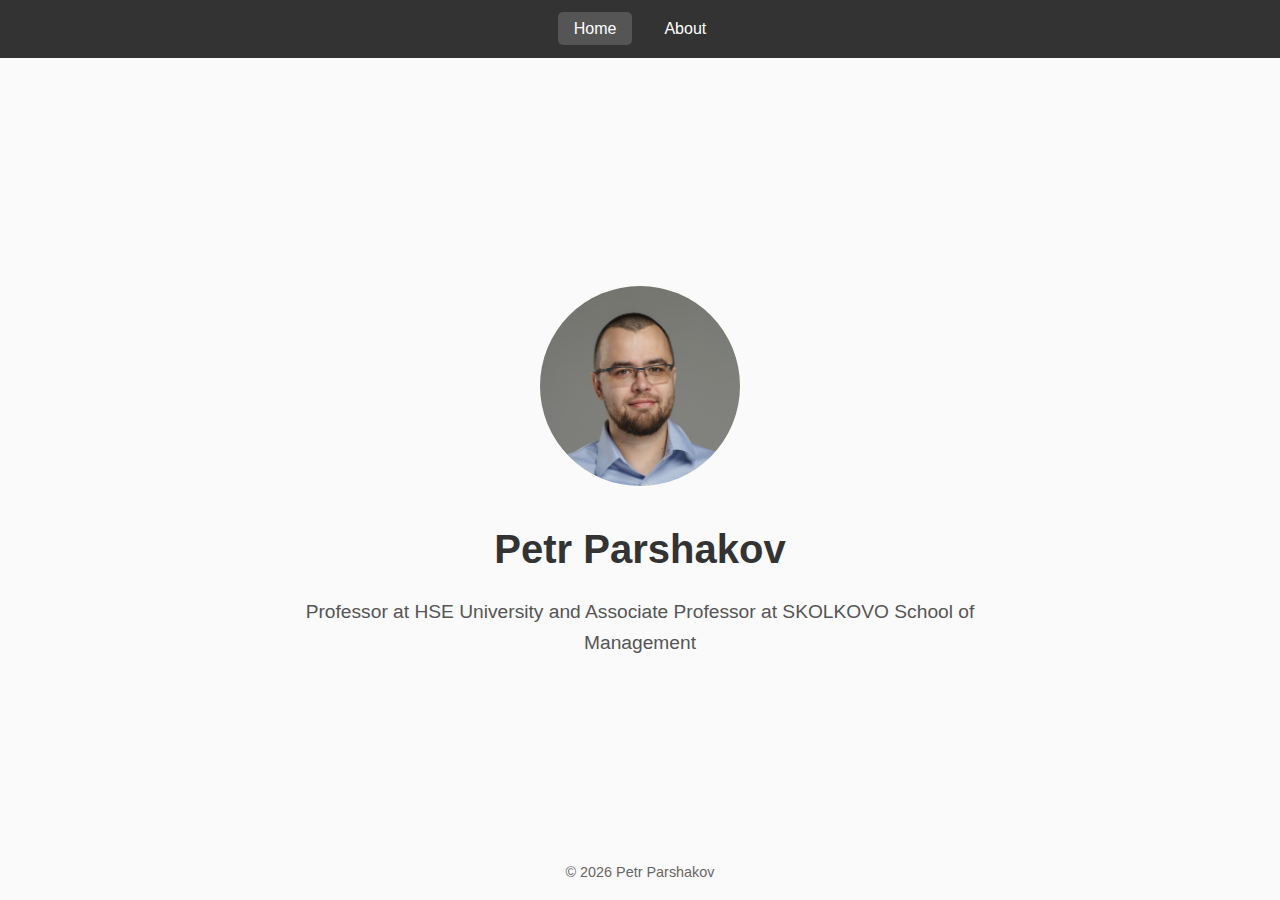
<file: index.html>
<!DOCTYPE html>
<html lang="en">
<head>
  <meta charset="UTF-8" />
  <meta name="viewport" content="width=device-width, initial-scale=1.0"/>
  <title>Petr Parshakov – Home</title>

  <!-- Favicon Links -->
  <link rel="icon" type="image/png" href="favicon-32x32.png" sizes="32x32" />
  <link rel="icon" type="image/png" href="favicon-16x16.png" sizes="16x16" />
  <link rel="icon" type="image/png" href="favicon-48x48.png" sizes="48x48" />
  
  <!-- iOS Icons -->
  <link rel="apple-touch-icon" href="apple-icon-57x57.png" sizes="57x57" />
  <link rel="apple-touch-icon" href="apple-icon-72x72.png" sizes="72x72" />
  <link rel="apple-touch-icon" href="apple-icon-114x114.png" sizes="114x114" />
  <link rel="apple-touch-icon" href="apple-icon-144x144.png" sizes="144x144" />
  
  <!-- Android Icon -->
  <link rel="icon" href="android-icon-192x192.png" sizes="192x192" />
  
  <link rel="stylesheet" href="styles.css" />
</head>

<body>
  <!-- Navigation (optional) -->
  <nav>
    <ul>
      <li><a href="index.html" class="active">Home</a></li>
      <li><a href="about.html">About</a></li>
    </ul>
  </nav>

  <!-- Main Section -->
  <main>
    <section class="hero">
      <div class="hero-content">
        <div class="hero-image">
          <img src="images/petr_4.JPG" alt="Photo of Petr Parshakov" />
        </div>
        <div class="hero-text">
          <h1>Petr Parshakov</h1>
          <p>Professor at HSE University and Associate Professor at SKOLKOVO School of Management</p>
        </div>
      </div>
    </section>
  </main>

  <!-- Footer (optional) -->
  <footer>
    <p>© <span id="year"></span> Petr Parshakov</p>
  </footer>

  <script>
    // Set current year in footer
    document.getElementById('year').textContent = new Date().getFullYear();
  </script>
</body>
</html>
</file>
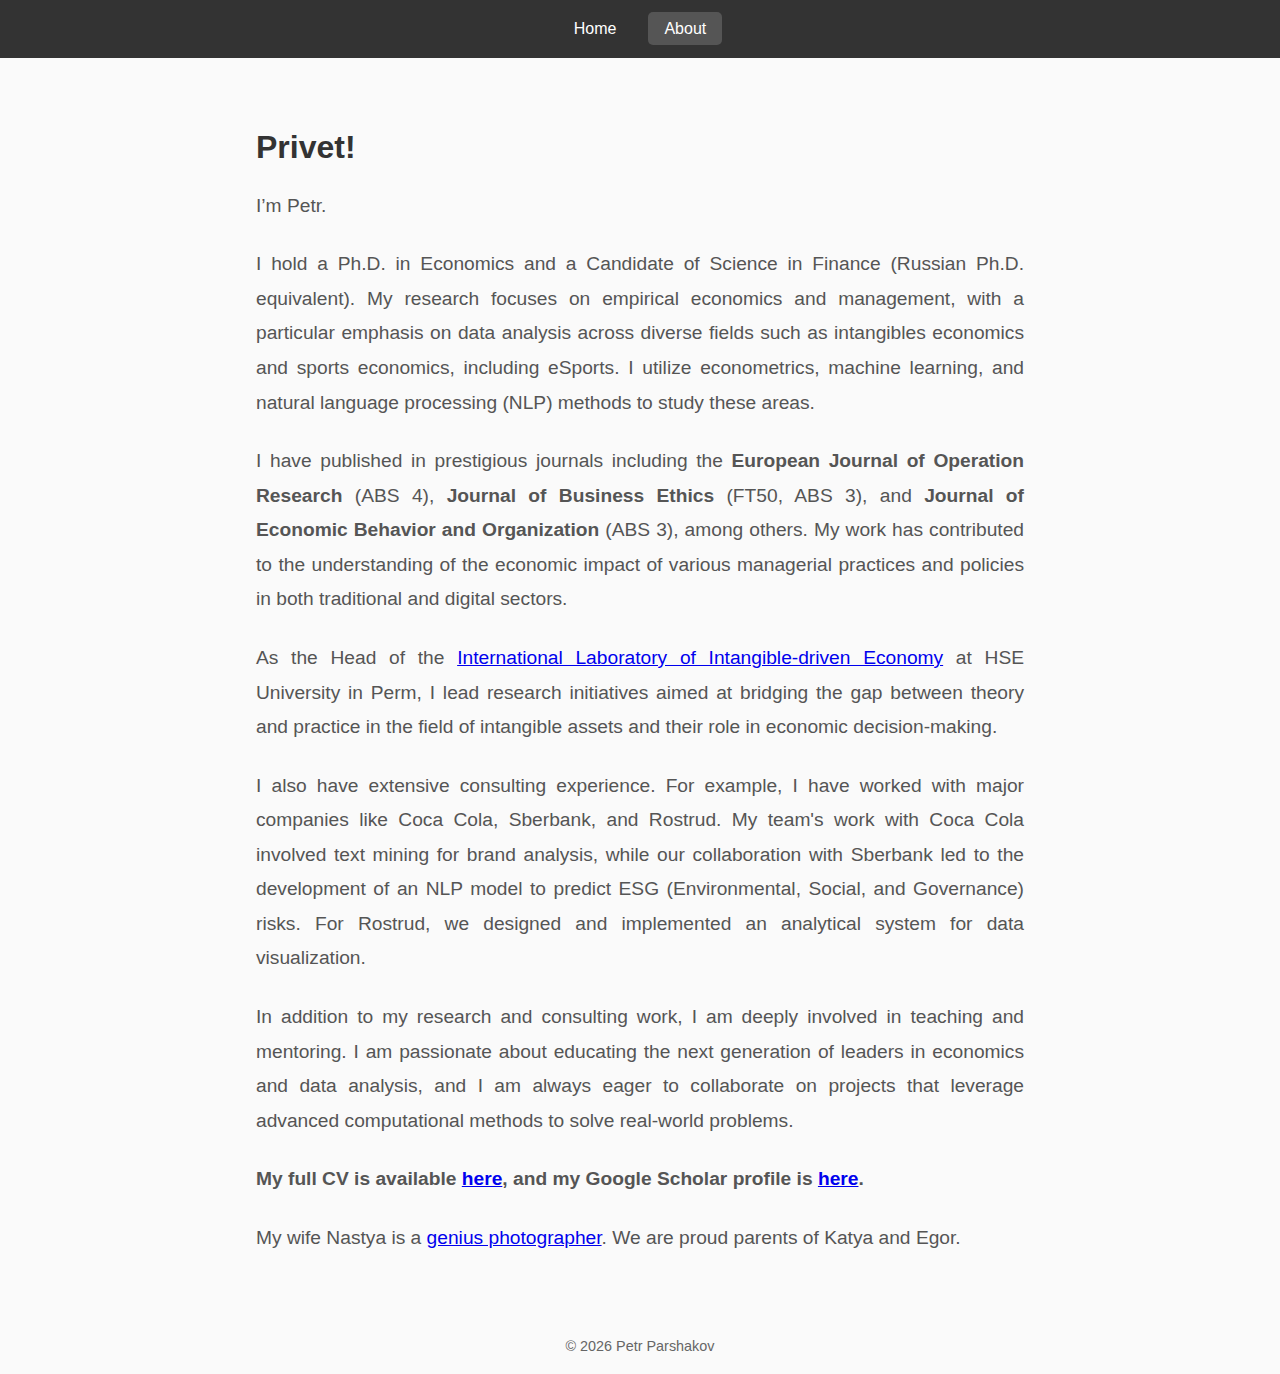
<file: about.html>
<!DOCTYPE html>
<html lang="en">
<head>
  <meta charset="UTF-8" />
  <meta name="viewport" content="width=device-width, initial-scale=1.0"/>
  <title>About – Petr Parshakov</title>

  <!-- Favicon Links -->
  <link rel="icon" type="image/png" href="favicon-32x32.png" sizes="32x32" />
  <link rel="icon" type="image/png" href="favicon-16x16.png" sizes="16x16" />
  <link rel="icon" type="image/png" href="favicon-48x48.png" sizes="48x48" />
  
  <!-- iOS Icons -->
  <link rel="apple-touch-icon" href="apple-icon-57x57.png" sizes="57x57" />
  <link rel="apple-touch-icon" href="apple-icon-72x72.png" sizes="72x72" />
  <link rel="apple-touch-icon" href="apple-icon-114x114.png" sizes="114x114" />
  <link rel="apple-touch-icon" href="apple-icon-144x144.png" sizes="144x144" />
  
  <!-- Android Icon -->
  <link rel="icon" href="android-icon-192x192.png" sizes="192x192" />
  
  <link rel="stylesheet" href="styles.css" />
</head>

<body>
  <!-- Navigation -->
  <nav>
    <ul>
      <li><a href="index.html">Home</a></li>
      <li><a href="about.html" class="active">About</a></li>
    </ul>
  </nav>

  <!-- About Section -->
  <main>
    <section class="about">
      <h2>Privet!</h2>
      <p>I’m Petr.</p>
      <p>I hold a Ph.D. in Economics and a Candidate of Science in Finance (Russian Ph.D. equivalent). My research focuses on empirical economics and management, with a particular emphasis on data analysis across diverse fields such as intangibles economics and sports economics, including eSports. I utilize econometrics, machine learning, and natural language processing (NLP) methods to study these areas.</p>
      
      <p>I have published in prestigious journals including the <strong>European Journal of Operation Research</strong> (ABS 4), <strong>Journal of Business Ethics</strong> (FT50, ABS 3), and <strong>Journal of Economic Behavior and Organization</strong> (ABS 3), among others. My work has contributed to the understanding of the economic impact of various managerial practices and policies in both traditional and digital sectors.</p>
      
      <p>As the Head of the <a href="https://idlab.hse.ru/en/" target="_blank">International Laboratory of Intangible-driven Economy</a> at HSE University in Perm, I lead research initiatives aimed at bridging the gap between theory and practice in the field of intangible assets and their role in economic decision-making.</p>
      
      <p>I also have extensive consulting experience. For example, I have worked with major companies like Coca Cola, Sberbank, and Rostrud. My team's work with Coca Cola involved text mining for brand analysis, while our collaboration with Sberbank led to the development of an NLP model to predict ESG (Environmental, Social, and Governance) risks. For Rostrud, we designed and implemented an analytical system for data visualization.</p>
      
      <p>In addition to my research and consulting work, I am deeply involved in teaching and mentoring. I am passionate about educating the next generation of leaders in economics and data analysis, and I am always eager to collaborate on projects that leverage advanced computational methods to solve real-world problems.</p>

      <p><strong>My full CV is available <a href="files/CV_Petr_Parshakov.pdf" target="_blank">here</a>, and my Google Scholar profile is <a href="https://scholar.google.com/citations?user=VDiK-bAAAAAJ&amp;hl=en" target="_blank">here</a>.</strong></p>


<p>My wife Nastya is a <a href="https://www.instagram.com/nastya.parshakova/">genius photographer</a>. We are proud parents of Katya and Egor.</p>


    </section>
  </main>

  <!-- Footer -->
  <footer>
    <p>© <span id="year"></span> Petr Parshakov</p>
  </footer>

  <script>
    // Set current year in footer
    document.getElementById('year').textContent = new Date().getFullYear();
  </script>
</body>
</html>
</file>
<file: styles.css>
/* General Resets & Basic Styling */
* {
  margin: 0;
  padding: 0;
  box-sizing: border-box;
}

body {
  font-family: Arial, sans-serif;
  line-height: 1.6;
  background-color: #fafafa;
  color: #333;
  display: flex;
  flex-direction: column;
  min-height: 100vh; /* Ensure full height for the body */
}

nav {
  background-color: #333;
  padding: 1rem 2rem;
}

nav ul {
  list-style: none;
  display: flex;
  gap: 1rem;
  justify-content: center; /* Center navigation items */
}

nav ul li a {
  color: #fff;
  text-decoration: none;
  padding: 0.5rem 1rem;
}

nav ul li a.active,
nav ul li a:hover {
  background-color: #555;
  border-radius: 5px;
}

main {
  max-width: 800px;
  margin: 2rem auto;
  padding: 0 1rem;
  flex-grow: 1; /* Allow main content to take up remaining space */
}

/* Hero Section - Adjusted for Better Vertical Alignment */
.hero {
  display: flex;
  justify-content: center; /* Horizontally center the content */
  align-items: flex-start; /* IMPORTANT: Align content towards the top */
  flex-direction: column; /* Stack image and text vertically */
  height: 80vh; /* IMPORTANT: Adjust height to 80% of the viewport height */
  padding-top: 5vh; /* IMPORTANT: Adds space from the top */
}

.hero-content {
  display: flex;
  flex-direction: column; /* Stack children vertically */
  align-items: center; /* Horizontally center the image and text */
}

.hero-image {
  width: 20vw; /* 20% of viewport width */
  max-width: 200px; /* Optional: set a max width */
  min-width: 100px; /* Optional: set a min width */
  margin-bottom: 1.5rem; /* Add space below image */
}

.hero-image img {
  width: 100%;
  height: auto;
  border-radius: 50%; /* Makes the image circular */
  object-fit: cover; /* Ensures the image covers the container without distortion */
}

.hero-text {
  text-align: center;
}

.hero-text h1 {
  font-size: 2.5rem;
  margin-bottom: 1rem;
}

.hero-text p {
  font-size: 1.2rem;
  color: #555;
}

/* About Page Specific Styles */
.about {
  margin: 2rem 0;
}

.about h2 {
  font-size: 2rem;
  margin-bottom: 1rem;
  color: #333;
}

.about p {
  font-size: 1.2rem;
  color: #555;
  line-height: 1.8; /* Adds more line spacing */
  margin-bottom: 1.5rem; /* Adds space between paragraphs */
  text-align: justify; /* Full justification for paragraphs */
}

/* Footer */
footer {
  text-align: center;
  font-size: 0.9rem;
  color: #666;
  margin-top: auto; /* Pushes footer to the bottom */
  padding: 1rem 0; /* Optional: adds padding for footer */
}

/* Responsive Adjustments */
@media (min-width: 768px) {
  .hero-content {
    flex-direction: column; /* Keeps the vertical layout */
  }

  .hero-image {
    margin-bottom: 1.5rem;
  }
}
</file>
